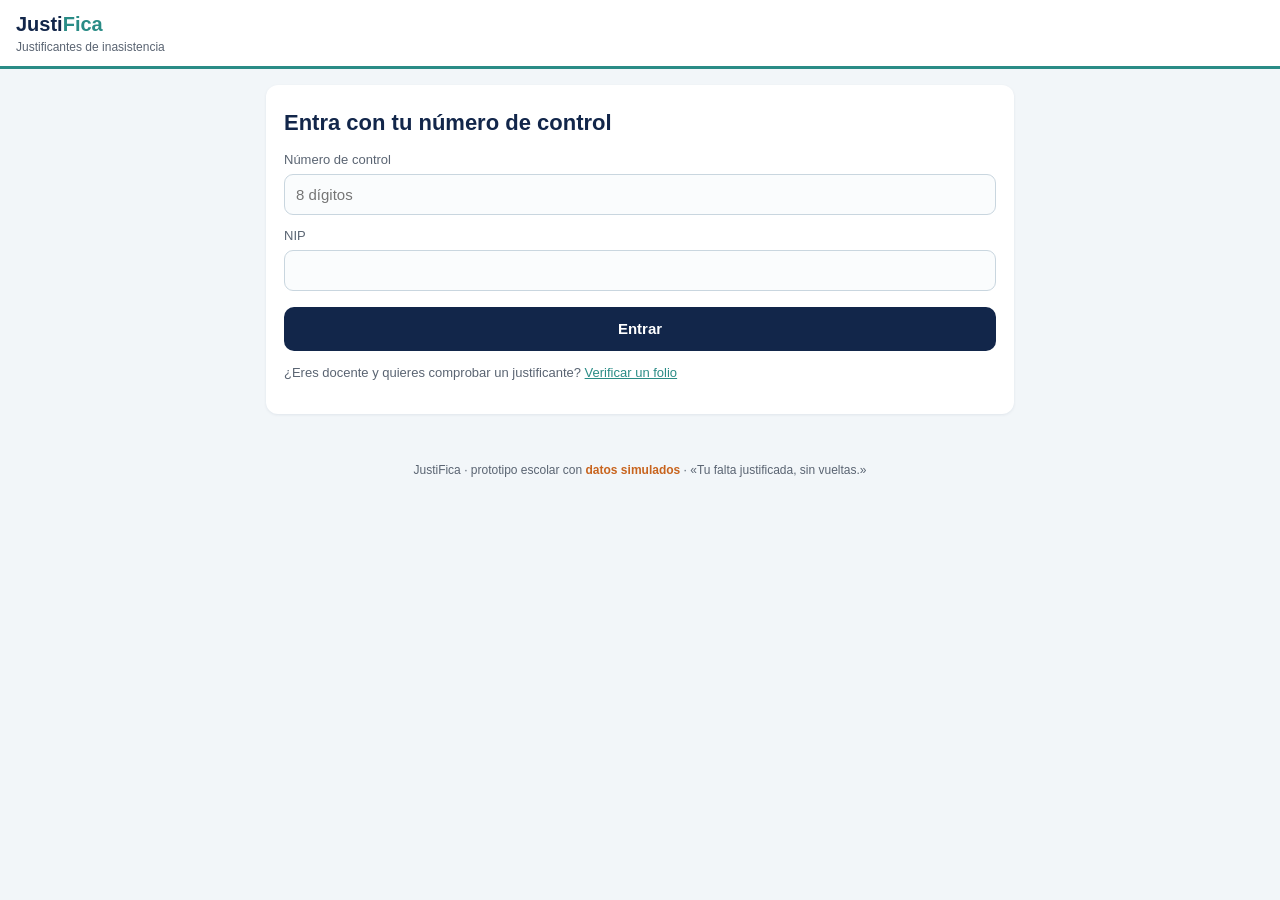
<file: index.html>
<!DOCTYPE html>
<html lang="es">
<head>
<meta charset="utf-8">
<meta name="viewport" content="width=device-width,initial-scale=1">
<meta http-equiv="Content-Security-Policy" content="default-src 'none'; script-src 'self'; style-src 'self'; img-src 'self' data: blob:; connect-src https://script.google.com https://script.googleusercontent.com http://localhost:8088; frame-src blob:; base-uri 'none'; form-action 'none'; object-src 'none'">
<meta name="referrer" content="no-referrer">
<link rel="stylesheet" href="css/estilos.css">
<title>JustiFica · Pedir justificante</title>
</head>
<body>
<header class="top"><div><div class="brand">Justi<b>Fica</b></div><div class="sub">Justificantes de inasistencia</div></div>
  <div class="spacer"></div><div class="who oculto" id="quien"><span id="quien-nombre"></span><br><button class="sec small" id="salir" type="button">Salir</button></div></header>
<main>
  <section id="v-login" class="card">
    <h1>Entra con tu número de control</h1>
    <label for="l-num">Número de control</label>
    <input id="l-num" inputmode="numeric" autocomplete="username" maxlength="9" placeholder="8 dígitos">
    <label for="l-nip">NIP</label>
    <input id="l-nip" type="password" inputmode="numeric" autocomplete="current-password" maxlength="6">
    <button id="l-entrar" class="full" type="button">Entrar</button>
    <div id="l-msg" class="msg oculto" role="alert"></div>
    <p class="muted">¿Eres docente y quieres comprobar un justificante? <a href="verificar.html">Verificar un folio</a></p>
  </section>

  <section id="v-app" class="oculto">
    <div class="tabs" id="tabs"><button class="tab on" type="button" data-tab="t-nueva">Pedir justificante</button><button class="tab" type="button" data-tab="t-mias">Mis solicitudes</button></div>

    <div id="t-nueva" class="card">
      <h1>Pedir justificante</h1>
      <p class="muted" id="n-info"></p>
      <label>¿Por qué faltaste?</label>
      <div class="chips" id="n-motivos"></div>
      <div class="row">
        <div><label for="n-ini">Primer día de la falta</label><input id="n-ini" type="date"></div>
        <div><label for="n-fin">Último día (si fue más de uno)</label><input id="n-fin" type="date"></div>
      </div>
      <label for="n-desc">Cuéntanos brevemente (opcional)</label>
      <textarea id="n-desc" maxlength="500"></textarea>
      <label for="n-archivo" id="n-archivo-lbl">Comprobante (foto JPG/PNG o PDF)</label>
      <input id="n-archivo" type="file" accept=".jpg,.jpeg,.png,.pdf,image/jpeg,image/png,application/pdf">
      <button id="n-enviar" class="full ok" type="button">Enviar solicitud</button>
      <div id="n-msg" class="msg oculto" role="alert"></div>
      <div id="n-res"></div>
    </div>

    <div id="t-mias" class="card oculto">
      <h1>Mis solicitudes</h1>
      <div id="m-lista"><p class="muted">Cargando…</p></div>
    </div>
  </section>
</main>
<footer>JustiFica · prototipo escolar con <span class="demo">datos simulados</span> · «Tu falta justificada, sin vueltas.»</footer>
<script src="js/config.js"></script>
<script src="js/comun.js"></script>
<script src="js/alumno.js"></script>
</body>
</html>
</file>
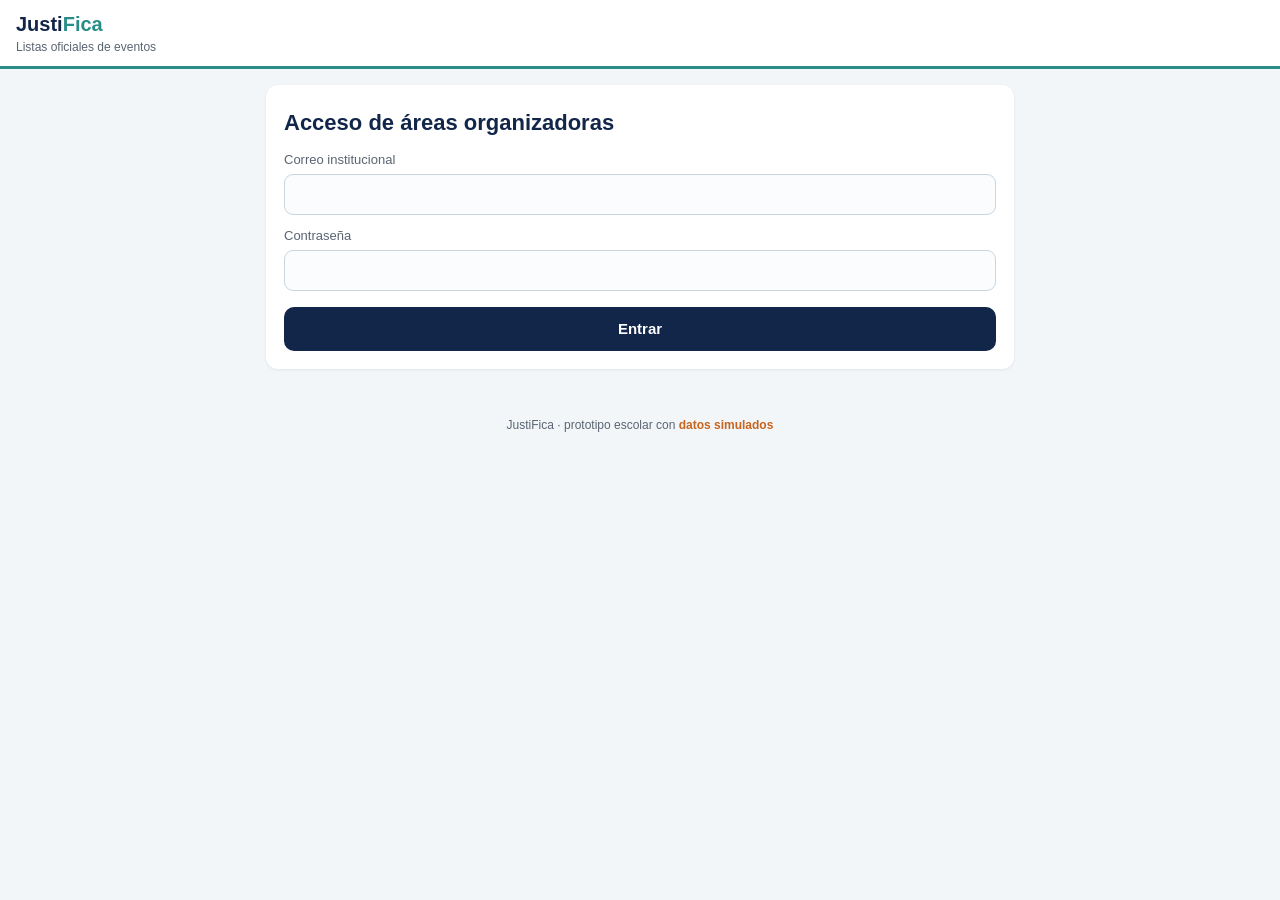
<file: eventos.html>
<!DOCTYPE html>
<html lang="es">
<head>
<meta charset="utf-8">
<meta name="viewport" content="width=device-width,initial-scale=1">
<meta http-equiv="Content-Security-Policy" content="default-src 'none'; script-src 'self'; style-src 'self'; img-src 'self' data: blob:; connect-src https://script.google.com https://script.googleusercontent.com http://localhost:8088; frame-src blob:; base-uri 'none'; form-action 'none'; object-src 'none'">
<meta name="referrer" content="no-referrer">
<link rel="stylesheet" href="css/estilos.css">
<title>JustiFica · Lista de evento</title>
</head>
<body>
<header class="top"><div><div class="brand">Justi<b>Fica</b></div><div class="sub">Listas oficiales de eventos</div></div>
  <div class="spacer"></div><div class="who oculto" id="quien"><span id="quien-nombre"></span><br><button class="sec small" id="salir" type="button">Salir</button></div></header>
<main>
  <section id="v-login" class="card">
    <h1>Acceso de áreas organizadoras</h1>
    <label for="l-correo">Correo institucional</label>
    <input id="l-correo" type="email" autocomplete="username" maxlength="120">
    <label for="l-pass">Contraseña</label>
    <input id="l-pass" type="password" autocomplete="current-password" maxlength="200">
    <button id="l-entrar" class="full" type="button">Entrar</button>
    <div id="l-msg" class="msg oculto" role="alert"></div>
  </section>
  <section id="v-app" class="card oculto">
    <h1>Cargar lista de asistentes</h1>
    <p class="muted">Cada alumno de la lista recibe su justificante y sus docentes reciben un solo correo con todos sus alumnos.</p>
    <label for="e-nombre">Nombre del evento</label><input id="e-nombre" maxlength="120">
    <label for="e-area">Área organizadora</label><input id="e-area" maxlength="120">
    <div class="row">
      <div><label for="e-ini">Fecha de inicio</label><input id="e-ini" type="date"></div>
      <div><label for="e-fin">Fecha de fin</label><input id="e-fin" type="date"></div>
    </div>
    <label for="e-archivo">Archivo CSV o TXT con los números de control (o pégalos abajo)</label>
    <input id="e-archivo" type="file" accept=".csv,.txt,text/csv,text/plain">
    <label for="e-lista">Números de control</label>
    <textarea id="e-lista" placeholder="24660001&#10;24660002"></textarea>
    <p class="muted" id="e-conteo"></p>
    <button id="e-enviar" class="full ok" type="button">Emitir justificantes</button>
    <div id="e-msg" class="msg oculto" role="alert"></div>
    <div id="e-res"></div>
  </section>
</main>
<footer>JustiFica · prototipo escolar con <span class="demo">datos simulados</span></footer>
<script src="js/config.js"></script>
<script src="js/comun.js"></script>
<script src="js/admin.js"></script>
<script src="js/eventos.js"></script>
</body>
</html>
</file>
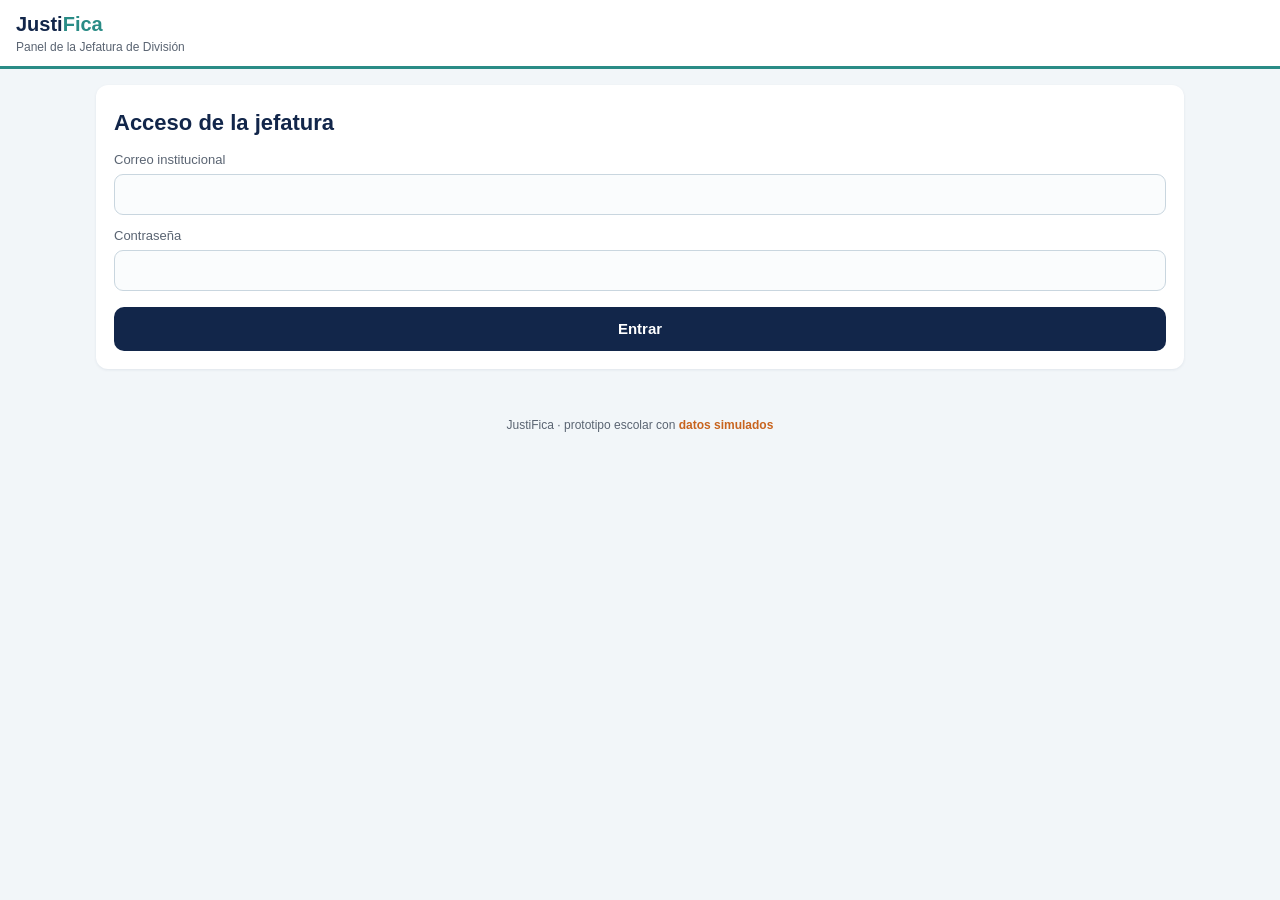
<file: jefatura.html>
<!DOCTYPE html>
<html lang="es">
<head>
<meta charset="utf-8">
<meta name="viewport" content="width=device-width,initial-scale=1">
<meta http-equiv="Content-Security-Policy" content="default-src 'none'; script-src 'self'; style-src 'self'; img-src 'self' data: blob:; connect-src https://script.google.com https://script.googleusercontent.com http://localhost:8088; frame-src blob:; base-uri 'none'; form-action 'none'; object-src 'none'">
<meta name="referrer" content="no-referrer">
<link rel="stylesheet" href="css/estilos.css">
<title>JustiFica · Jefatura</title>
</head>
<body>
<header class="top"><div><div class="brand">Justi<b>Fica</b></div><div class="sub">Panel de la Jefatura de División</div></div>
  <div class="spacer"></div><div class="who oculto" id="quien"><span id="quien-nombre"></span><br><button class="sec small" id="salir" type="button">Salir</button></div></header>
<main class="wide">
  <section id="v-login" class="card">
    <h1>Acceso de la jefatura</h1>
    <label for="l-correo">Correo institucional</label>
    <input id="l-correo" type="email" autocomplete="username" maxlength="120">
    <label for="l-pass">Contraseña</label>
    <input id="l-pass" type="password" autocomplete="current-password" maxlength="200">
    <button id="l-entrar" class="full" type="button">Entrar</button>
    <div id="l-msg" class="msg oculto" role="alert"></div>
  </section>
  <section id="v-exp" class="card oculto">
    <div class="doc-head">
      <div><div class="muted">EXPEDIENTE DE SOLICITUD</div><h1 id="x-folio"></h1><span id="x-estado"></span></div>
      <div class="acciones noprint"><button id="x-imprimir" type="button" class="sec">Imprimir / PDF</button><button id="x-volver" type="button">Volver al panel</button></div>
    </div>
    <table class="datos" id="x-datos"></table>
    <h2>Justificación del alumno</h2>
    <p id="x-desc"></p>
    <h2>Materias afectadas</h2>
    <div class="scroll"><table><thead><tr><th>Fecha</th><th>Materia</th><th>Docente</th></tr></thead><tbody id="x-materias"></tbody></table></div>
    <h2>Comprobante</h2>
    <div id="x-analisis"></div>
    <div id="x-archivo"></div>
  </section>

  <section id="v-app" class="oculto">
    <div class="kpis" id="kpis"></div>
    <div class="tabs" id="tabs">
      <button class="tab on" type="button" data-tab="t-pend">Por revisar</button>
      <button class="tab" type="button" data-tab="t-rec">Recientes</button>
      <button class="tab" type="button" data-tab="t-rep">Reporte</button>
      <button class="tab" type="button" data-tab="t-reg">Reglas</button>
    </div>
    <div id="p-msg" class="msg oculto" role="alert"></div>
    <div id="t-pend" class="card"><h1>Casos por revisar</h1><div id="pend"></div></div>
    <div id="t-rec" class="card oculto"><h1>Últimas solicitudes</h1><div class="scroll"><table><thead><tr><th>Folio</th><th>Alumno</th><th>Motivo, fechas y justificación</th><th>Estado y comprobante</th></tr></thead><tbody id="rec"></tbody></table></div></div>
    <div id="t-rep" class="card oculto">
      <h1>Reporte mensual</h1>
      <div class="row"><div><label for="r-mes">Mes</label><input id="r-mes" type="month"></div></div>
      <div class="acciones"><button id="r-ver" type="button">Ver reporte</button><button id="r-csv" type="button" class="sec oculto">Descargar CSV (Excel)</button></div>
      <div id="r-res"></div>
    </div>
    <div id="t-reg" class="card oculto">
      <h1>Reglas del trámite</h1>
      <p class="muted">Los cambios aplican a las solicitudes nuevas.</p>
      <div id="reglas"></div>
      <button id="g-guardar" class="full" type="button">Guardar reglas</button>
      <div id="g-msg" class="msg oculto" role="alert"></div>
    </div>
    <p class="muted">¿Hay un evento oficial? <a href="eventos.html">Cargar lista de asistentes</a></p>
  </section>
</main>
<footer>JustiFica · prototipo escolar con <span class="demo">datos simulados</span></footer>
<script src="js/config.js"></script>
<script src="js/comun.js"></script>
<script src="js/admin.js"></script>
<script src="js/jefatura.js"></script>
</body>
</html>
</file>
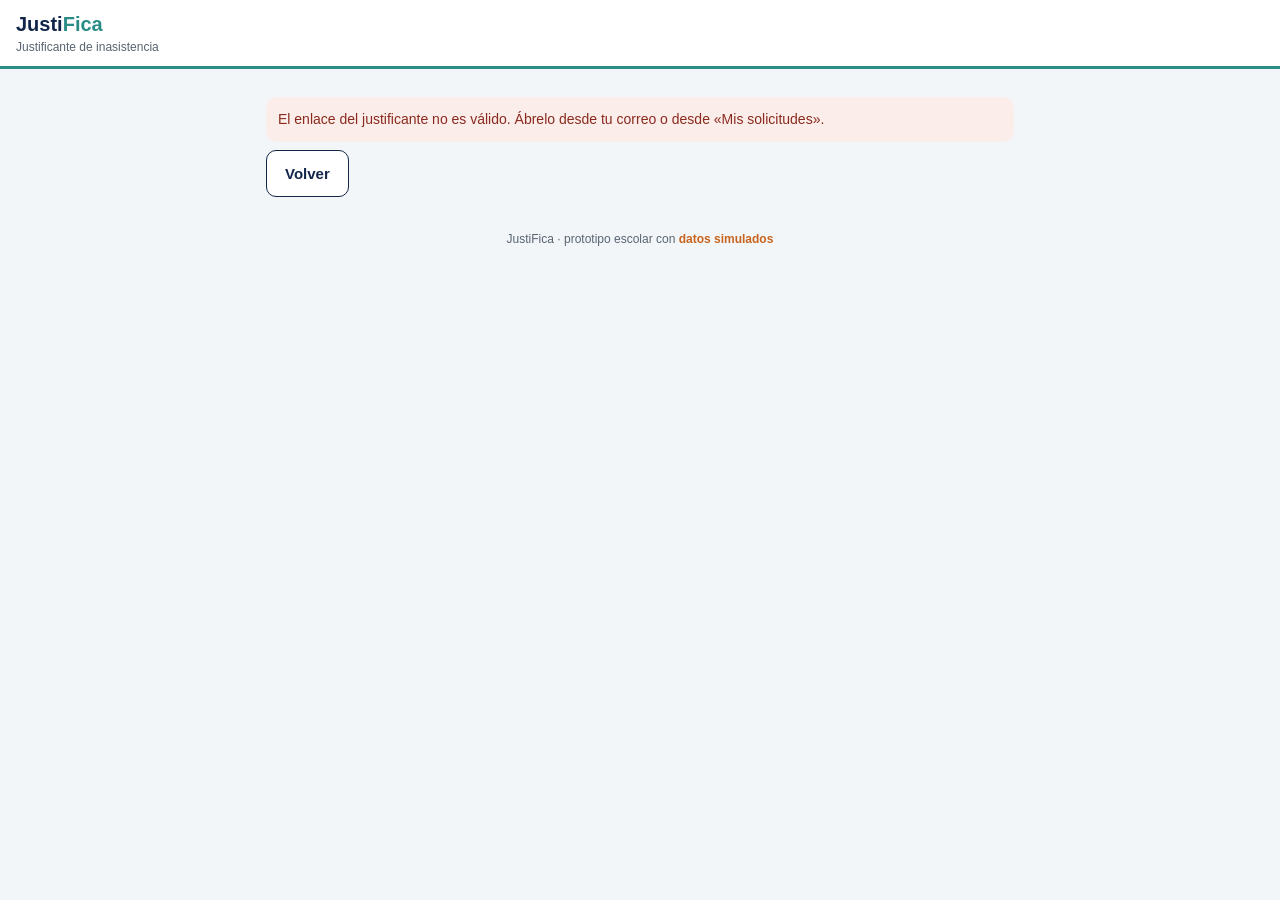
<file: justificante.html>
<!DOCTYPE html>
<html lang="es">
<head>
<meta charset="utf-8">
<meta name="viewport" content="width=device-width,initial-scale=1">
<meta http-equiv="Content-Security-Policy" content="default-src 'none'; script-src 'self'; style-src 'self'; img-src 'self' data: blob:; connect-src https://script.google.com https://script.googleusercontent.com http://localhost:8088; frame-src blob:; base-uri 'none'; form-action 'none'; object-src 'none'">
<meta name="referrer" content="no-referrer">
<link rel="stylesheet" href="css/estilos.css">
<title>JustiFica · Justificante</title>
</head>
<body>
<header class="top"><div><div class="brand">Justi<b>Fica</b></div><div class="sub">Justificante de inasistencia</div></div></header>
<main>
  <div id="j-msg" class="msg oculto" role="alert"></div>
  <p id="j-cargando" class="muted">Cargando justificante…</p>
  <section id="j-doc" class="card oculto">
    <div class="doc-head">
      <div><div class="muted">JUSTIFICANTE DE INASISTENCIA</div><h1 id="j-folio"></h1><span class="badge EMITIDO" id="j-emitido"></span></div>
      <div class="qr"><canvas id="j-qr" aria-label="Código QR para verificar el justificante"></canvas><div class="muted">Escanea para verificar</div></div>
    </div>
    <table class="datos">
      <tr><td>Alumno</td><td id="j-alumno"></td></tr>
      <tr><td>Número de control</td><td id="j-num"></td></tr>
      <tr><td>Carrera y grupo</td><td id="j-grupo"></td></tr>
      <tr><td>Fechas</td><td id="j-fechas"></td></tr>
      <tr><td>Motivo</td><td id="j-motivo"></td></tr>
    </table>
    <h2>Materias justificadas</h2>
    <div class="scroll"><table><thead><tr><th>Fecha</th><th>Materia</th><th>Docente</th></tr></thead><tbody id="j-materias"></tbody></table></div>
    <p class="nota">La falta se reconoce como situación justificada (Manual de Lineamientos Académico-Administrativos del TecNM, numeral 5.4.5.6). La reprogramación de evidencias la decide cada docente. Verificación en línea: <span id="j-url"></span></p>
    <p class="nota demo">Documento generado por un prototipo escolar con datos simulados.</p>
  </section>
  <div class="noprint acciones"><button id="j-imprimir" type="button" class="oculto">Descargar PDF / Imprimir</button><a class="btn sec" href="index.html">Volver</a></div>
</main>
<footer>JustiFica · prototipo escolar con <span class="demo">datos simulados</span></footer>
<script src="js/config.js"></script>
<script src="js/comun.js"></script>
<script src="js/qr.js"></script>
<script src="js/justificante.js"></script>
</body>
</html>
</file>
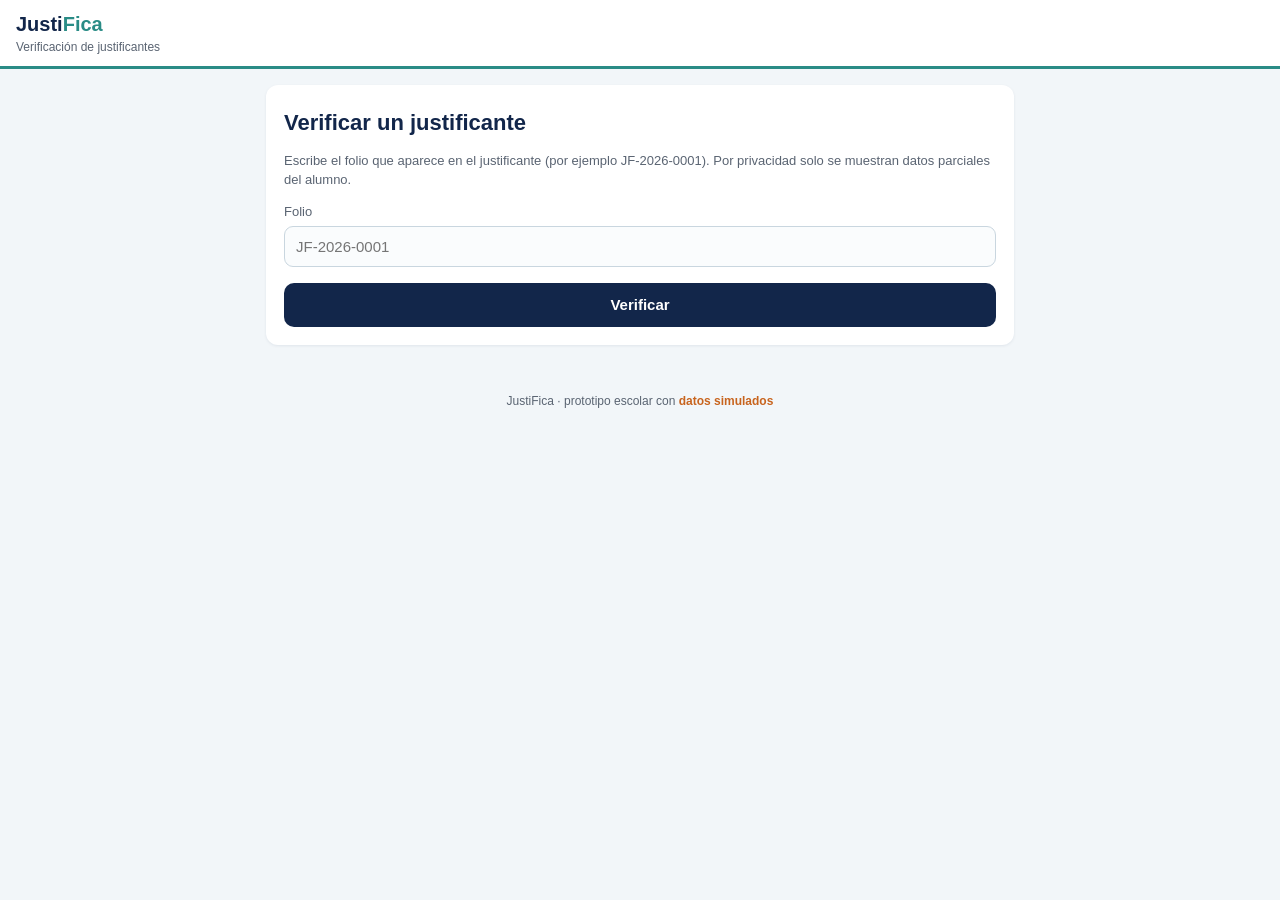
<file: verificar.html>
<!DOCTYPE html>
<html lang="es">
<head>
<meta charset="utf-8">
<meta name="viewport" content="width=device-width,initial-scale=1">
<meta http-equiv="Content-Security-Policy" content="default-src 'none'; script-src 'self'; style-src 'self'; img-src 'self' data: blob:; connect-src https://script.google.com https://script.googleusercontent.com http://localhost:8088; frame-src blob:; base-uri 'none'; form-action 'none'; object-src 'none'">
<meta name="referrer" content="no-referrer">
<link rel="stylesheet" href="css/estilos.css">
<title>JustiFica · Verificar justificante</title>
</head>
<body>
<header class="top"><div><div class="brand">Justi<b>Fica</b></div><div class="sub">Verificación de justificantes</div></div></header>
<main>
  <section class="card">
    <h1>Verificar un justificante</h1>
    <p class="muted">Escribe el folio que aparece en el justificante (por ejemplo JF-2026-0001). Por privacidad solo se muestran datos parciales del alumno.</p>
    <label for="v-folio">Folio</label>
    <input id="v-folio" maxlength="20" autocomplete="off" placeholder="JF-2026-0001">
    <button id="v-buscar" class="full" type="button">Verificar</button>
    <div id="v-msg" class="msg oculto" role="alert"></div>
    <div id="v-res"></div>
  </section>
</main>
<footer>JustiFica · prototipo escolar con <span class="demo">datos simulados</span></footer>
<script src="js/config.js"></script>
<script src="js/comun.js"></script>
<script src="js/verificar.js"></script>
</body>
</html>
</file>
<file: css/estilos.css>
:root{--navy:#12264A;--teal:#2A8C86;--orange:#C8641E;--gray:#5A6472;--line:#E1E8EE;--bg:#F2F6F9;--red:#B23A2A}
*{box-sizing:border-box}
html,body{margin:0}
body{font-family:Arial,Helvetica,sans-serif;background:var(--bg);color:#1E2A38;line-height:1.45}
header.top{background:#fff;border-bottom:3px solid var(--teal);padding:10px 16px;display:flex;align-items:center;gap:10px}

.brand{font-weight:bold;font-size:20px;color:var(--navy)}.brand b{color:var(--teal)}
.sub{color:var(--gray);font-size:12px}
.spacer{flex:1}
.who{font-size:13px;color:var(--gray);text-align:right}
main{max-width:780px;margin:0 auto;padding:16px}main.wide{max-width:1120px}
.card{background:#fff;border-radius:12px;padding:18px;margin-bottom:14px;box-shadow:0 1px 3px rgba(18,38,74,.08)}
h1{font-size:22px;color:var(--navy);margin:4px 0 12px}
h2{font-size:17px;color:var(--teal);margin:4px 0 10px}
label{display:block;font-size:13px;color:var(--gray);margin:12px 0 4px}
input,select,textarea{width:100%;padding:11px;border:1.5px solid #C9D6DF;border-radius:9px;font-size:15px;font-family:inherit;background:#FAFCFD;color:inherit}
textarea{min-height:80px;resize:vertical}
input:focus,select:focus,textarea:focus{outline:2px solid var(--teal);border-color:var(--teal)}
.row{display:flex;gap:10px;flex-wrap:wrap}.row>div{flex:1;min-width:150px}
button,.btn{display:inline-block;background:var(--navy);color:#fff;border:0;border-radius:10px;padding:12px 18px;font-size:15px;font-weight:bold;cursor:pointer;text-decoration:none;min-height:44px;font-family:inherit}
button.sec,.btn.sec{background:#fff;color:var(--navy);border:1.5px solid var(--navy)}
button.ok{background:var(--teal)}button.no{background:var(--red)}
button.small{padding:7px 11px;font-size:13px;min-height:34px}
button:disabled{opacity:.55;cursor:wait}
.full{width:100%;margin-top:16px}
.chips{display:flex;flex-wrap:wrap;gap:8px}
.chip{border:1.5px solid #C9D6DF;border-radius:18px;padding:9px 13px;font-size:14px;cursor:pointer;background:#fff;color:#1E2A38;font-weight:normal;min-height:40px}
.chip.on{background:var(--teal);color:#fff;border-color:var(--teal)}
.badge{display:inline-block;border-radius:10px;padding:3px 9px;font-size:12px;font-weight:bold}
.EMITIDO{background:#E6F3F2;color:var(--teal)}.EN_REVISION{background:#FDF3EA;color:var(--orange)}.RECHAZADO{background:#FBEDEA;color:var(--red)}
.msg{border-radius:10px;padding:12px;margin-top:12px;font-size:14px}
.msg.err{background:#FBEDEA;color:#8A2A1E}.msg.okm{background:#E6F3F2;color:#1D6460}.msg.warn{background:#FDF3EA;color:#7A3F12}
.muted{color:var(--gray);font-size:13px}
table{width:100%;border-collapse:collapse;font-size:14px}
th{background:var(--navy);color:#fff;text-align:left;padding:8px}
td{border-bottom:1px solid var(--line);padding:8px;vertical-align:top}
.tabs{display:flex;gap:8px;margin-bottom:12px;flex-wrap:wrap}
.tab{flex:1;text-align:center;background:#fff;border:1.5px solid #C9D6DF;color:var(--navy);font-weight:bold;border-radius:10px;padding:11px;cursor:pointer;min-width:120px}
.tab.on{background:var(--navy);color:#fff;border-color:var(--navy)}
.kpis{display:flex;gap:10px;flex-wrap:wrap;margin-bottom:14px}
.kpi{flex:1;min-width:150px;background:#fff;border-radius:12px;padding:14px;box-shadow:0 1px 3px rgba(18,38,74,.08)}
.kpi b{display:block;font-size:26px;color:var(--navy)}
.item{border:1px solid var(--line);border-radius:10px;padding:12px;margin-bottom:10px}
.acciones{display:flex;gap:6px;flex-wrap:wrap;margin-top:8px}
.oculto{display:none !important}
.doc-head{display:flex;justify-content:space-between;gap:12px;flex-wrap:wrap}
.qr{text-align:center}.qr canvas{width:140px;height:140px;image-rendering:pixelated}
.datos td:first-child{font-weight:bold;width:38%}
.nota{font-size:12px;color:var(--gray);margin-top:14px}
.scroll{overflow-x:auto}
footer{text-align:center;color:var(--gray);font-size:12px;padding:18px}
.demo{color:var(--orange);font-weight:bold}
a{color:var(--teal)}
@media print{header.top,footer,.noprint{display:none !important}body{background:#fff}.card{box-shadow:none;padding:0}}
.comprobante{display:block;max-width:100%;max-height:640px;border:1px solid var(--line);border-radius:10px;margin-top:6px}
.comprobante-pdf{width:100%;height:640px;border:1px solid var(--line);border-radius:10px}
@media print{.comprobante{max-height:none}}
.analisis{margin:6px 0 0;padding-left:0;list-style:none}.analisis li{margin:2px 0}
</file>
